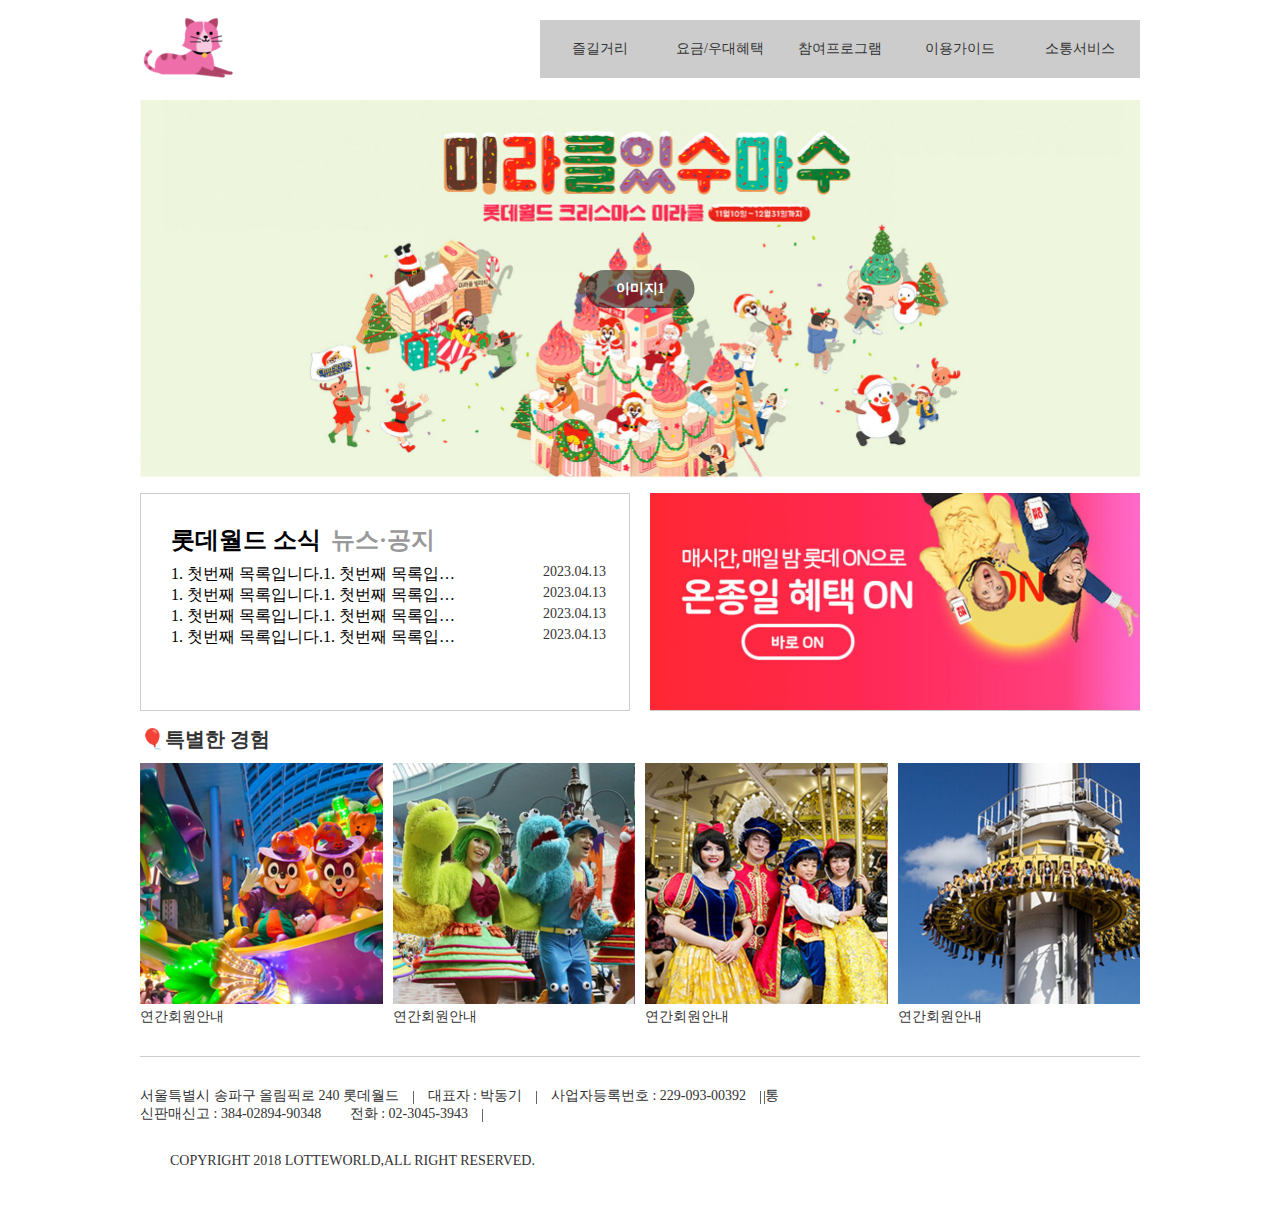
<file: web/111/index.html>
<!DOCTYPE html>
<html lang="ko">
<head>
    <meta charset="UTF-8">
    <meta http-equiv="X-UA-Compatible" content="IE=edge">
    <meta name="viewport" content="width=device-width, initial-scale=1.0">
    <title>🎈 Lotte World 🎠</title>
    <link rel="stylesheet" href="css/style.css">
        <!-- 🧡 favicon 사이트에서 태그 긁어옴 -->
        <link rel="icon" type="image/png" sizes="192x192"  href="images/favicon/android-icon-192x192.png">
        <link rel="icon" type="image/png" sizes="32x32" href="images/favicon/favicon-32x32.png">
        <link rel="icon" type="image/png" sizes="96x96" href="images/favicon/favicon-96x96.png">
        <link rel="icon" type="image/png" sizes="16x16" href="images/favicon/favicon-16x16.png">
        <link rel="manifest" href="images/favicon/manifest.json">
        <meta name="msapplication-TileColor" content="#ffffff">
        <meta name="msapplication-TileImage" content="images/favicon/ms-icon-144x144.png">
        <meta name="theme-color" content="#ffffff">
</head>

<body>
    <div id="wrap"> <!-- #wrap(샵 붙이면)은 유일한 이름 (id) -->
        <div id="header" class="clearfix">
            <h1>
                <a href="https://thebook.io/080313/" target="_blank"> <!-- blank는 새창열기 -->
                    <img src="images/favicon/favicon-96x96.png" alt="고양이파비콘">
                    <!-- alt역할 : src의 경로가 잘못된 경우 대체문자 역할
                                  ('웹접근성'을 위해 사용 - 누구든 웹을 사용할 수 있게 함) -->
                </a>
            </h1>
            <div class="nav">
                <ul class="clearfix">
                    <li>
                        <a href="#">즐길거리</a>
                        <ul class="submenu">
                            <li><a href="#">subMenu-1</a></li>
                            <li><a href="#">subMenu-2</a></li>
                            <li><a href="#">subMenu-3</a></li>
                            <li><a href="#">subMenu-4</a></li>
                        </ul>
                    </li>
                    <li>
                        <a href="#">요금/우대혜택</a>
                        <ul class="submenu">
                            <li><a href="#">subMenu-1</a></li>
                            <li><a href="#">subMenu-2</a></li>
                            <li><a href="#">subMenu-3</a></li>
                            <li><a href="#">subMenu-4</a></li>
                        </ul>
                    </li>
                    <li>
                        <a href="#">참여프로그램</a>
                        <ul class="submenu">
                            <li><a href="#">subMenu-1</a></li>
                            <li><a href="#">subMenu-2</a></li>
                            <li><a href="#">subMenu-3</a></li>
                            <li><a href="#">subMenu-4</a></li>
                        </ul>
                    
                    </li>
                        
                    <li>
                        <a href="#">이용가이드</a>
                        <ul class="submenu">
                            <li><a href="#">subMenu-1</a></li>
                            <li><a href="#">subMenu-2</a></li>
                            <li><a href="#">subMenu-3</a></li>
                            <li><a href="#">subMenu-4</a></li>
                        </ul>
                    </li>
                        
                    <li>
                        <a href="#">소통서비스</a>
                        <ul class="submenu">
                            <li><a href="#">subMenu-1</a></li>
                            <li><a href="#">subMenu-2</a></li>
                            <li><a href="#">subMenu-3</a></li>
                            <li><a href="#">subMenu-4</a></li>
                        </ul>
                    </li>
                </ul> <!-- .clearfix end -->
            </div> <!-- .nav end -->
        </div> <!-- .header .clearfix end -->

        <div id="banner">
            <div class="slideList">
                <div class="slideImg">
                    <h2>이미지1</h2>
                    <img src="images/banner01.jpg" alt="크리스마스 배너" >
                </div> <!-- .slideImg end -->
                <div class="slideImg">
                    <h2>이미지2</h2>
                    <img src="images/banner01.jpg" alt="크리스마스 배너" >
                </div> <!-- .slideImg end -->
                <div class="slideImg">
                    <h2>이미지3</h2>
                    <img src="images/banner01.jpg" alt="크리스마스 배너" >
                </div> <!-- .slideImg end -->
            </div> <!-- slideList end -->
        </div> <!-- .banner end -->

        <div id="content1" class="clearfix">  <!-- 단축키 #content1>.notice+.ad  / +는 형제 -->
            <div class="notice"> <!-- 블럭 -->
                <ul class="clearfix"> <!-- 블럭 -->
                    <li class="active">
                        <a href="#">롯데월드 소식</a> <!-- 인라인 (❗인라인 안에 블럭 못넣음)-->
                        <ul>
                            <li>
                                <a href="#">1. 첫번째 목록입니다.1. 첫번째 목록입니다.</a>
                                <span>2023.04.13</span> <!-- 인라인 -->
                            </li>
                            <li>
                                <a href="#">1. 첫번째 목록입니다.1. 첫번째 목록입니다.</a>
                                <span>2023.04.13</span>
                            </li>
                            <li>
                                <a href="#">1. 첫번째 목록입니다.1. 첫번째 목록입니다.</a>
                                <span>2023.04.13</span>
                            </li>
                            <li>
                                <a href="#">1. 첫번째 목록입니다.1. 첫번째 목록입니다.</a>
                                <span>2023.04.13</span>
                            </li>
                        </ul>
                    </li> <!-- .active end -->
                    <li>
                        <a href="#">뉴스&middot;공지</a>
                        <ul>
                            <li>
                                <a href="#">2.두번째 목록입니다.2.두번째 목록입니다.</a>
                                <span>2023.04.13</span>
                            </li>
                            <li>
                                <a href="#">2.두번째 목록입니다.2.두번째 목록입니다.</a>
                                <span>2023.04.13</span>
                            </li>
                            <li>
                                <a href="#">2.두번째 목록입니다.2.두번째 목록입니다.</a>
                                <span>2023.04.13</span>
                            </li>
                            <li>
                                <a href="#">2.두번째 목록입니다.2.두번째 목록입니다.</a>
                                <span>2023.04.13</span>
                            </li>
                        </ul>
                    </li>
                </ul>
            </div> <!-- .notice end -->
            <div class="ad">
                <a href="#">
                    <img src="images/ad.jpg" alt="온종일 혜택">
                </a>
            </div> <!-- .ad end -->
        </div> <!-- .content1 end -->

        <div id="content2">
            <h2>🎈특별한 경험</h2>
            <ul class="clearfix">
                <li>
                    <div><img src="images/s1.jpg" alt="연간회원안내"></div>
                    <span>연간회원안내</span>
                </li>
                <li>
                    <div><img src="images/s2.jpg" alt="연간회원안내"></div>
                    <span>연간회원안내</span>
                </li>
                <li>
                    <div><img src="images/s3.jpg" alt="연간회원안내"></div>
                    <span>연간회원안내</span>
                </li>
                <li>
                    <div><img src="images/s4.jpg" alt="연간회원안내"></div>
                    <span>연간회원안내</span>
                </li>
            </ul>
        </div> <!-- .content2 end -->

        <div id="footer">
            <address>
                <ul>
                    <li class="left">서울특별시 송파구 올림픽로 240 롯데월드</li>
                    <li>대표자 : 박동기</li>
                    <li>사업자등록번호 : 229-093-00392</li>
                    <li class="left">통신판매신고 : 384-02894-90348</li>
                    <li>전화 : 02-3045-3943</li>
                </ul>
                <p>copyright 2018 Lotteworld,All right RESERVED.</p>
            </address>
        </div> <!-- .footer end -->


    </div> <!-- .wrap end -->


    <!-- 팝업 -->
    <div class="layer-bg">
        <div class="layer">
            <h2>타이틀</h2>
            <a href="#" class="close">닫기</a>
        </div> <!-- .layer end -->
    </div> <!-- .layer-bg end -->




    <!-- 🧡 제이쿼리 (사이트에서 긁어옴) -->
    <script src="https://code.jquery.com/jquery-1.12.4.min.js"></script>
    <script>
        //🔸menu
        $('.nav>ul>li').mouseover(function(){
            $(this).find('.submenu').stop().slideDown();
        })
        $('.nav>ul>li').mouseout(function(){
            $(this).find('.submenu').stop().slideUp();
        })

        //🔸banner
        var currentIndex=0;
      /* var 변수이름 = 값; (변수는 변하는 값) */
        console.log(currentIndex)

        /* setInterval(할일,시간(1초)) -> 1초마다 할 일이 실행됨 */
        /* setInterval(function(){},3000) -> 3초마다 할 일이 실행됨 */
        
/*         if(조건문){
            조건이 만족하면 할일
        }else{
            조건이 만족하지않으면 할일
        } */
        
        setInterval(function(){
            if(currentIndex<2){
            //1씩 더해라
            currentIndex++;
        }else{
            //다시 0을 입력하라
            currentIndex=0;
        }
        var slidePosition=currentIndex * (-378) + "px";
        console.log(slidePosition)

        // $('.slideList').animate({실행문},시간)
        $('.slideList').animate({top:slidePosition},400)

        },3000)


        // 🔸탭메뉴
        // .find()  --> css에서 띄워쓰기(하위요소)와 동일, 자손을 찾는다
        // .hide()  --> diplay:none;
        // .show()  --> display:block;
        // .next()  --> 형제 중 바로 밑 동생호출
        // .parent()  --> 부모요소를 호출
        // .siblings()  --> 나를 제외한 형제들 호출

        var tabMenu = $('.notice');
        console.log(tabMenu)

        tabMenu.find('ul>li>ul').hide();
        tabMenu.find('ul>li.active>ul').show();

        tabMenu.find('ul>li>a').click(function(){
            $(this).parent('li').addClass('active').siblings('li').removeClass('active').find('ul').hide();

            $(this).next().show();
        })


        //🔸팝업
        // $('.클래스명').click(어떤일(){})
        $('.ad').click(function(){
          //$('.layer-bg').slideDown();
          //$('.layer-bg').show();
            $('.layer-bg').fadeIn();
        })

        $('.layer .close').click(function(){
          //$('.layer-bg').slideUp();
            $('.layer-bg').hide();
          //$('.layer-bg').fadeOut();
        });


    </script>

</body>
</html>
</file>
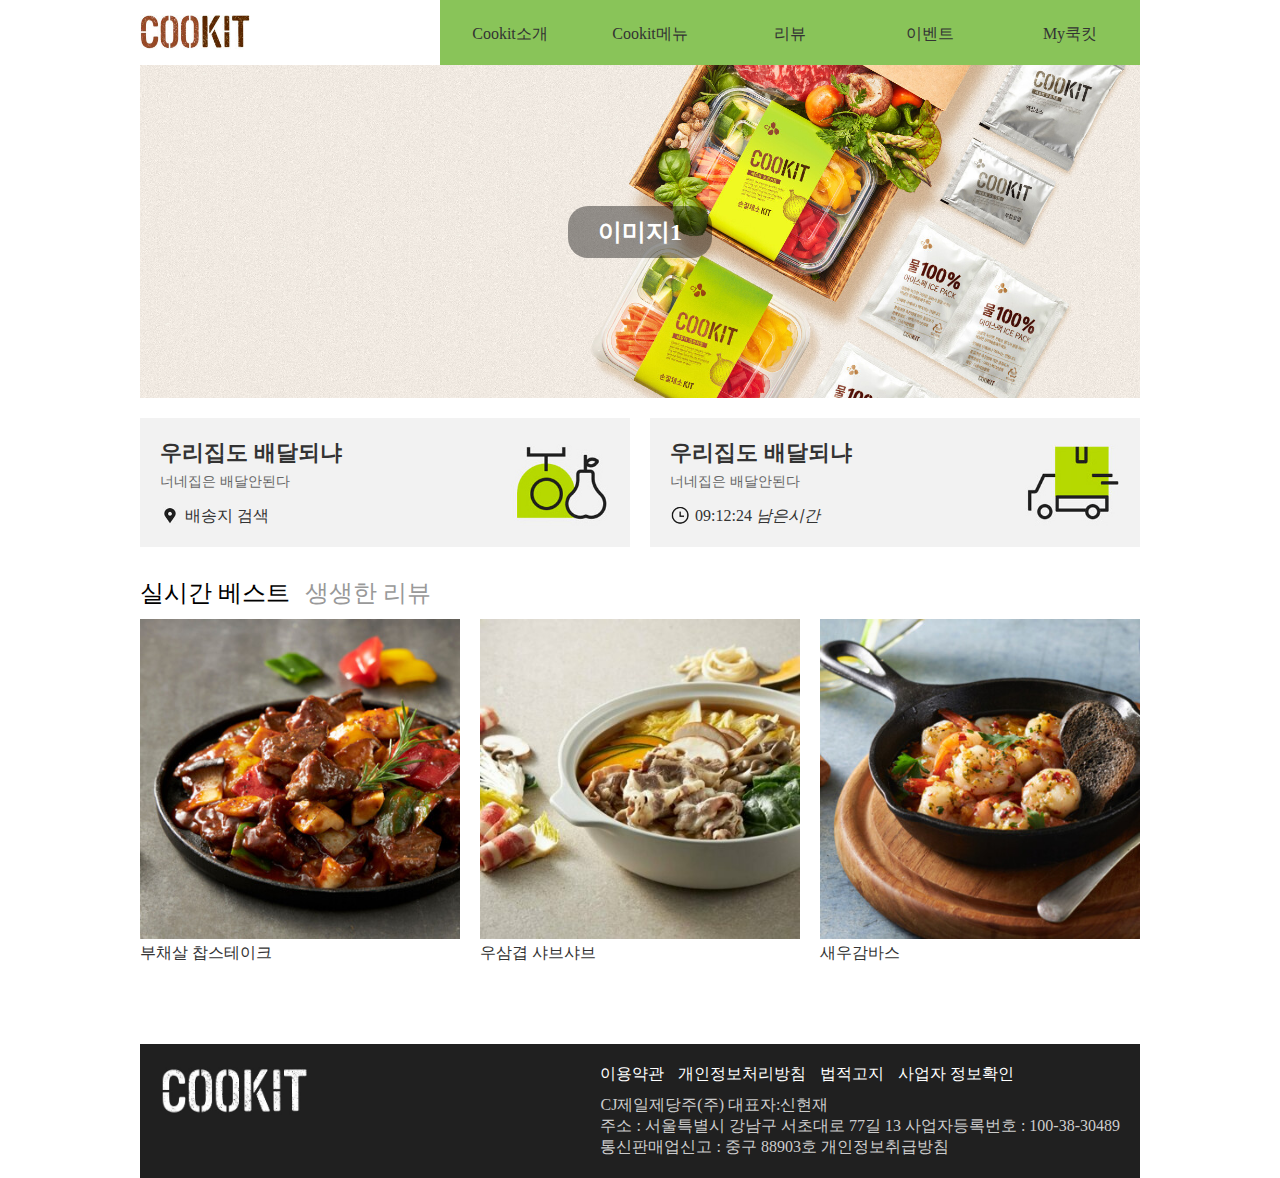
<file: web/222/index.html>
<!DOCTYPE html>
<html lang="ko">
<head>
    <meta charset="UTF-8">
    <meta http-equiv="X-UA-Compatible" content="IE=edge">
    <meta name="viewport" content="width=device-width, initial-scale=1.0">
    <title>Kookit</title>
    <link rel="stylesheet" href="css/style.css">
</head>
<body>
    <div id="wrap">
        <header id="header" class="clearfix">
            <h1>
                <a href="#">
                    <img src="img/logo.jpg" alt="cookit">
                </a>
            </h1>
            <nav class="nav">
                <ul class="clearfix">
                    <li>
                        <a href="#">Cookit소개</a>
                        <ul class="submenu">
                            <li><a href="#">sub-menu1</a></li>
                            <li><a href="#">sub-menu2</a></li>
                            <li><a href="#">sub-menu3</a></li>
                            <li><a href="#">sub-menu4</a></li>
                        </ul> <!-- .submenu end -->
                    </li>
                    <li>
                        <a href="#">Cookit메뉴</a>
                        <ul class="submenu">
                            <li><a href="#">sub-menu1</a></li>
                            <li><a href="#">sub-menu2</a></li>
                            <li><a href="#">sub-menu3</a></li>
                            <li><a href="#">sub-menu4</a></li>
                        </ul> <!-- .submenu end -->
                    </li>
                    <li>
                        <a href="#">리뷰</a>
                        <ul class="submenu">
                            <li><a href="#">sub-menu1</a></li>
                            <li><a href="#">sub-menu2</a></li>
                            <li><a href="#">sub-menu3</a></li>
                            <li><a href="#">sub-menu4</a></li>
                        </ul> <!-- .submenu end -->
                    </li>
                    <li>
                        <a href="#">이벤트</a>
                        <ul class="submenu">
                            <li><a href="#">sub-menu1</a></li>
                            <li><a href="#">sub-menu2</a></li>
                            <li><a href="#">sub-menu3</a></li>
                            <li><a href="#">sub-menu4</a></li>
                        </ul> <!-- .submenu end -->
                    </li>
                    <li>
                        <a href="#">My쿡킷</a>
                        <ul class="submenu">
                            <li><a href="#">sub-menu1</a></li>
                            <li><a href="#">sub-menu2</a></li>
                            <li><a href="#">sub-menu3</a></li>
                            <li class="contact"><a href="#">sub-menu4</a></li>
                        </ul> <!-- .submenu end -->
                    </li>
                </ul>
            </nav> <!-- .nav end -->
        </header> <!-- #header end -->

        <section id="banner">
            <div class="slidelist clearfix">
                <div class="slideImg">
                    <h2>이미지1</h2>
                    <img src="img/main1.jpg" alt="cookit앱 런칭이벤트">
                </div> <!-- .slideImg end -->
                <div class="slideImg">
                    <h2>이미지2</h2>
                    <img src="img/main2.jpg" alt="cookit앱 런칭이벤트">
                </div> <!-- .slideImg end -->
                <div class="slideImg">
                    <h2>이미지3</h2>
                    <img src="img/main3.jpg" alt="cookit앱 런칭이벤트">
                </div> <!-- .slideImg end -->
            </div> <!-- .slidelist end -->
        </section> <!-- #banner end -->

        <section id="content1" class="clearfix">
            <article class="left">
                <h2 class="title">우리집도 배달되냐</h2>
                <p class="desc">너네집은 배달안된다</p>
                <a href="#" class="btn">배송지 검색</a>
            </article> <!-- .left end -->
            <article class="right">
                <h2 class="title">우리집도 배달되냐</h2>
                <p class="desc">너네집은 배달안된다</p>
                <a href="#" class="btn">09:12:24 <em>남은시간</em> </a>
                                            <!-- em(강조)이탤릭체 -->
            </article> <!-- .right end -->
        </section> <!-- #content1 end -->

        <div id="content2">
            <div class="tab_menu">
                <div class="tab_btn">
                    <ul class="clearfix">
                        <li class="active">
                            <a href="#">실시간 베스트</a>
                        </li> <!-- .active end -->
                        <li>
                            <a href="#">생생한 리뷰</a>
                        </li>
                    </ul>
                </div> <!-- .tab_btn end -->
                <div class="tab_cont">
                    <div class="best">
                        <figure>
                            <img src="img/banner1.jpeg" alt="찹스테이크">
                            <figcaption>부채살 찹스테이크</figcaption>
                        </figure>
                        <figure>
                            <img src="img/banner2.jpg" alt="샤브샤브">
                            <figcaption>우삼겹 샤브샤브</figcaption>
                        </figure>
                        <figure>
                            <img src="img/banner3.jpg" alt="감바스">
                            <figcaption>새우감바스</figcaption>
                        </figure>
                    </div> <!-- .best end -->
                    <div class="view">
                        <figure>
                            <img src="img/banner4.jpg" alt="쭈꾸미볶음">
                            <figcaption>불쭈꾸미볶음</figcaption>
                        </figure>
                        <figure>
                            <img src="img/banner5.jpg" alt="어복쟁반">
                            <figcaption>평양식 어복쟁반</figcaption>
                        </figure>
                        <figure>
                            <img src="img/banner6.jpeg" alt="토마토스튜">
                            <figcaption>토마토비프스튜</figcaption>
                        </figure>
                    </div> <!-- .view end -->
                </div> <!-- .tab_cont end -->
            </div> <!-- .tab_menu end -->
        </div> <!-- #content2 end -->

        <footer>
            <div id="footer">
                <h2><img src="img/flogo.jpg" alt="cookit"></h2>
                <div class="foot">
                    <ul>
                        <li><a href="#">이용약관</a></li>
                        <li><a href="#">개인정보처리방침</a></li>
                        <li><a href="#">법적고지</a></li>
                        <li><a href="#">사업자 정보확인</a></li>
                    </ul>
                    <address>
                        CJ제일제당주(주) 대표자:신현재<br>
                        주소 : 서울특별시 강남구 서초대로 77길 13
                        사업자등록번호 : 100-38-30489<br>
                        통신판매업신고 : 중구 88903호 개인정보취급방침
                    </address>
                </div> <!-- .foot end -->
            </div> <!-- #footer end -->
        </footer>

    </div> <!-- #wrap end -->

    <!-- layer 팝업 -->
    <div class="layer-bg">
        <div class="layer">
            <h2>제목</h2>
            <a href="#" class="close">닫기</a>
        </div> <!-- .layer end -->
    </div> <!-- .layer-bg end -->




    <!-- 💛제이쿼리 -->
    <script src="https://code.jquery.com/jquery-1.12.4.min.js" ></script>

    <script>
        //🔸nav메뉴

        $('.nav ul li').mouseover(function(){
            $(this).find('.submenu').stop().slideDown()
        })
        $('.nav ul li').mouseout(function(){
            $(this).find('.submenu').stop().slideUp()
        })

        //🔸slide

        var currentIndex=0;
        //console.log(currentIndex) //consol에 var로 명칭한 currentIndex=0;을 찍어라

        //setInterval(어떤일, 시간) -> 시간마다 어떤일이 일어난다
        //setInterval(function(){}, 1000) -> 1초(1000)마다 함수가 실행됨

        /* if(조건문){
            조건문이 참일 때 실행문
        } else {
            조건문이 거짓일 때 실행문
        } */

        setInterval(function(){
            if (currentIndex<2){
                currentIndex++; //++은 1씩 더해진다
            } else {
                currentIndex=0;
            }

            var slidePosition=currentIndex * (-1000)+"px" ;
            console.log(slidePosition)

            // $('.slidelist').animate({실행문},시간)
            $('.slidelist').animate({
                left:slidePosition
            },1000)
        }, 3000)

        //🔸tab메뉴
        var tabBtn=$('.tab_btn ul li');
        var tabCont=$('.tab_cont>div');

        tabCont.hide().eq(0).show();

        // .hide() --> display:none;
        // .show() --> display:block;
        // .eq() --> equivalent(동등) 같다라는 의미
        // .index() --> 부모로부터 몇번째 자식인지 찾을 때 사용
        // 태그들이 태생적으로 가지고 태어나는 번호
        // 같은부모 밑에 자식은 0번부터 번호를 가진다
     
        //tabBtn.click(할일); 클릭하면 할일
        tabBtn.click(function(){
            var index=$(this).index();
            console.log(index)
            tabCont.hide();
            tabCont.eq(index).show();
            tabBtn.removeClass('active')
            $(this).addClass('active');

        })


        //🔸윈도우 창 연결하기
        //$(.contact).click(어떤일)
        //$(.contact).click(function(){})
        $('.contact').click(function(){
            window.open("contact.html", "cookit-child", "width=400,height=300,left=100,top=200");
           //window.open("연결할 페이지", "이름", "width=200,height=100");
        })


        //🔸팝업창
        $('#content1 .right').click(function(){
            $('.layer-bg').show();
            $('.layer-bg').fadeIn();
        })
        $('.layer .close').click(function(){
            $('.layer-bg').hide();
            $('.layer-bg').fadeOut();
        })

    </script>

</body>
</html>
</file>
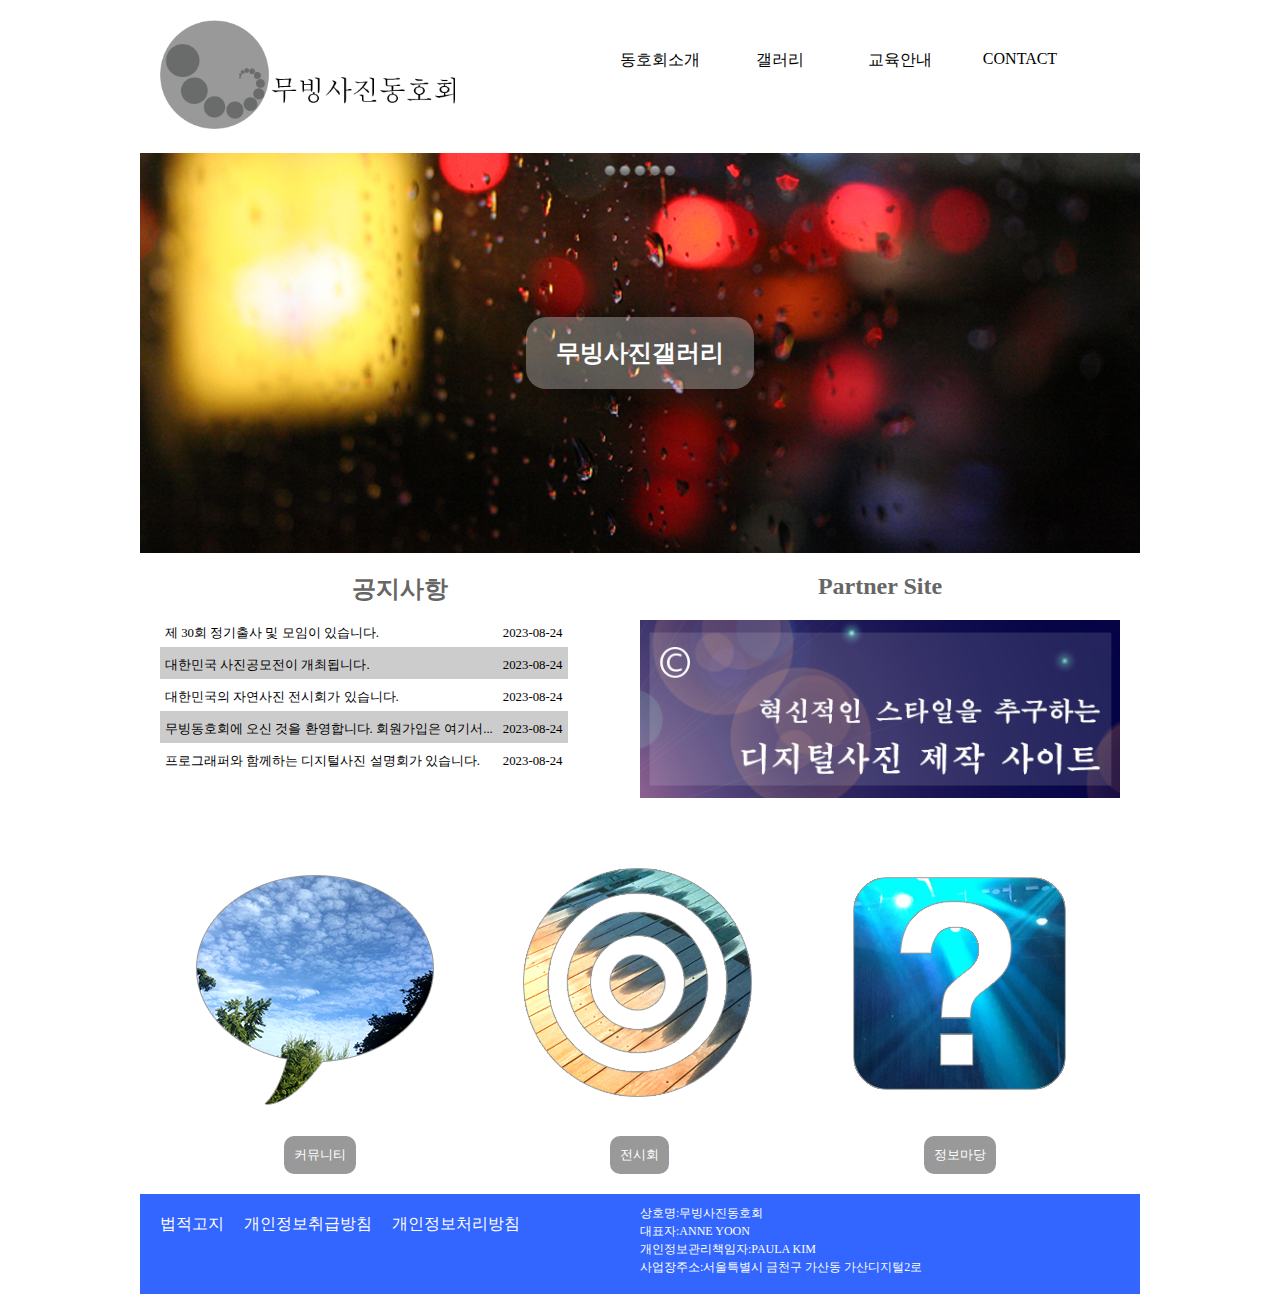
<file: web/333/index.html>
<!DOCTYPE html> <!-- 지금부터 html 5버전의 문서가 만들어진다 -->
<html lang="ko">
<!-- 이 문서의 언어설정 -->

<head>
    <meta charset="UTF-8"> <!-- 언어조합방법 -->
    <meta http-equiv="X-UA-Compatible" content="IE=edge">
    <!-- 호환을 어떻게 할 것인가의 내용 / ie의 가장 최신버전으로 보게 한다.
         만약 chrome이 깔려있다면 chrome 브라우저가 웹페이지를 해석해서 보여주라는 의미
        -chrome의 엔진을 사용하라
        -ie로 열었다 하더라도 껍데기는 ie인데, 알맹이는 chrome이라는 의미 -->
    <meta name="viewport" content="width=device-width, initial-scale=1.0">
    <!-- ★중요) 이 사이트의 넓이를 다양한 디바이스(사용자 기기)의 크기에 맞추되 초기비율을 1,
                 100%로 하겠다 -->
    <title>Document</title>
    <link href="css/sytle.css" rel="stylesheet">
</head>

<body>
    <div id="wrap">
        <header>
            <div id="header_logo" class="clearfix">
                <div class="logo">
                    <a href="#">
                        <img src="img/LOGO.png" alt="로고">
                    </a>
                </div> <!-- .logo end -->
                <div class="nav">
                    <ul class="clearfix">
                        <li>
                            <a href="#">동호회소개</a>
                            <ul class="submenu">
                                <li><a href="#">연혁</a></li>
                                <li><a href="#">회칙</a></li>
                                <li><a href="#">이용안내</a></li>
                            </ul> <!-- .submenu end -->
                        </li>
                        <li>
                            <a href="#">갤러리</a>
                            <ul class="submenu">
                                <li><a href="#">풍경자연</a></li>
                                <li><a href="#">인물</a></li>
                                <li><a href="#">사물</a></li>
                            </ul> <!-- .submenu end -->
                        </li>
                        <li>
                            <a href="#">교육안내</a>
                            <ul class="submenu">
                                <li><a href="#">기초사진</a></li>
                                <li><a href="#">디지털사진</a></li>
                                <li><a href="#">전물사진</a></li>
                            </ul> <!-- .submenu end -->
                        </li>
                        <li class="contact"><a href="#">CONTACT</a></li>
                    </ul>
                </div> <!-- .nav end -->
            </div> <!-- #header_logo end -->
        </header>

        <div id="imgslide">
            <div class="imgs">
                <img src="img/images(1).jpg" alt="이미지1">
                <img src="img/images(2).jpg" alt="이미지2">
                <img src="img/images(3).jpg" alt="이미지3">
                <img src="img/images(4).jpg" alt="이미지4">
                <img src="img/images(5).jpg" alt="이미지5">
            </div> <!-- #imgs end -->
            <ul id="imgsbar">
                <li>
                    <a href="#" img-left="0">
                        <!-- 1)🔸점 누르면 이미지 넘어가는 슬라이드 속성태그 만들 수 있다    
                        (img-left값으로 작성 후 main.js 제이쿼리 및 자바스크립트로 작성) -->
                        <img src="img/dot.png" alt="dot">
                    </a>
                </li>
                <li>
                    <a href="#" img-left="-1000px">
                        <img src="img/dot.png" alt="dot">
                    </a>
                </li>
                <li>
                    <a href="#" img-left="-2000px">
                        <img src="img/dot.png" alt="dot">
                    </a>
                </li>
                <li>
                    <a href="#" img-left="-3000px">
                        <img src="img/dot.png" alt="dot">
                    </a>
                </li>
                <li>
                    <a href="#" img-left="-4000px">
                        <img src="img/dot.png" alt="dot">
                    </a>
                </li>
            </ul>
            <div class="welcome">
                <h2>무빙사진갤러리</h2>
            </div> <!-- .welcome end -->
        </div><!-- .imgslide end -->

        <div id="content">
            <div class="notice">
                <h2>공지사항</h2>
                <table>
                    <tr>
                        <td><a href="#">
                                제 30회 정기출사 및 모임이 있습니다.
                            </a></td>
                        <td>2023-08-24</td>
                    </tr>
                    <tr>
                        <td><a href="#">
                                대한민국 사진공모전이 개최됩니다.
                            </a></td>
                        <td>2023-08-24</td>
                    </tr>
                    <tr>
                        <td><a href="#">
                                대한민국의 자연사진 전시회가 있습니다.
                            </a></td>
                        <td>2023-08-24</td>
                    </tr>
                    <tr>
                        <td><a href="#">
                                무빙동호회에 오신 것을 환영합니다. 회원가입은 여기서...
                            </a></td>
                        <td>2023-08-24</td>
                    </tr>
                    <tr>
                        <td><a href="#">
                                프로그래퍼와 함께하는 디지털사진 설명회가 있습니다.
                            </a></td>
                        <td>2023-08-24</td>
                    </tr>
                </table>
            </div><!-- .notice end -->
            <div class="partner">
                <h2>Partner Site</h2>
                <div class="partner_info">
                    <img src="img/PARTNER_UP.png" alt="partner">
                </div> <!-- .partner_info end -->
            </div><!-- .partner end -->

            <div class="modal">
                <div class="content">
                    <img src="img/PARTNER.png" alt="partner">
                    <a href="#" class="close">닫기</a>
                </div> <!-- .content end -->
            </div> <!-- .modal end -->

            <div class="icon">
                <div class="icons clearfix">
                    <div class="btn">
                        <img src="img/icon1.png" alt="icon1">
                        <button>커뮤니티</button>
                    </div> <!-- .btn end -->
                    <div class="btn">
                        <img src="img/icon2.png" alt="icon2">
                        <button>전시회</button>
                    </div> <!-- .btn end -->
                    <div class="btn">
                        <img src="img/icon3.png" alt="icon3">
                        <button>정보마당</button>
                    </div> <!-- .btn end -->
                </div> <!-- .icons end -->
            </div> <!-- .icon end -->
        </div> <!-- #content end -->

        <footer>
            <div>
                <ul>
                    <li><a href="#">법적고지</a></li>
                    <li><a href="#">개인정보취급방침</a></li>
                    <li><a href="#">개인정보처리방침</a></li>
                </ul>
                <address>
                    상호명:무빙사진동호회<br>
                    대표자:ANNE YOON<br>
                    개인정보관리책임자:PAULA KIM<br>
                    사업장주소:서울특별시 금천구 가산동 가산디지털2로
                </address>
            </div>
        </footer>
    </div> <!-- #wrap end -->


    <!-- 💛제이쿼리 -->
    <script src="https://code.jquery.com/jquery-1.12.4.min.js"></script>
    <script src="js/main.js"></script>

</body>

</html>
</file>
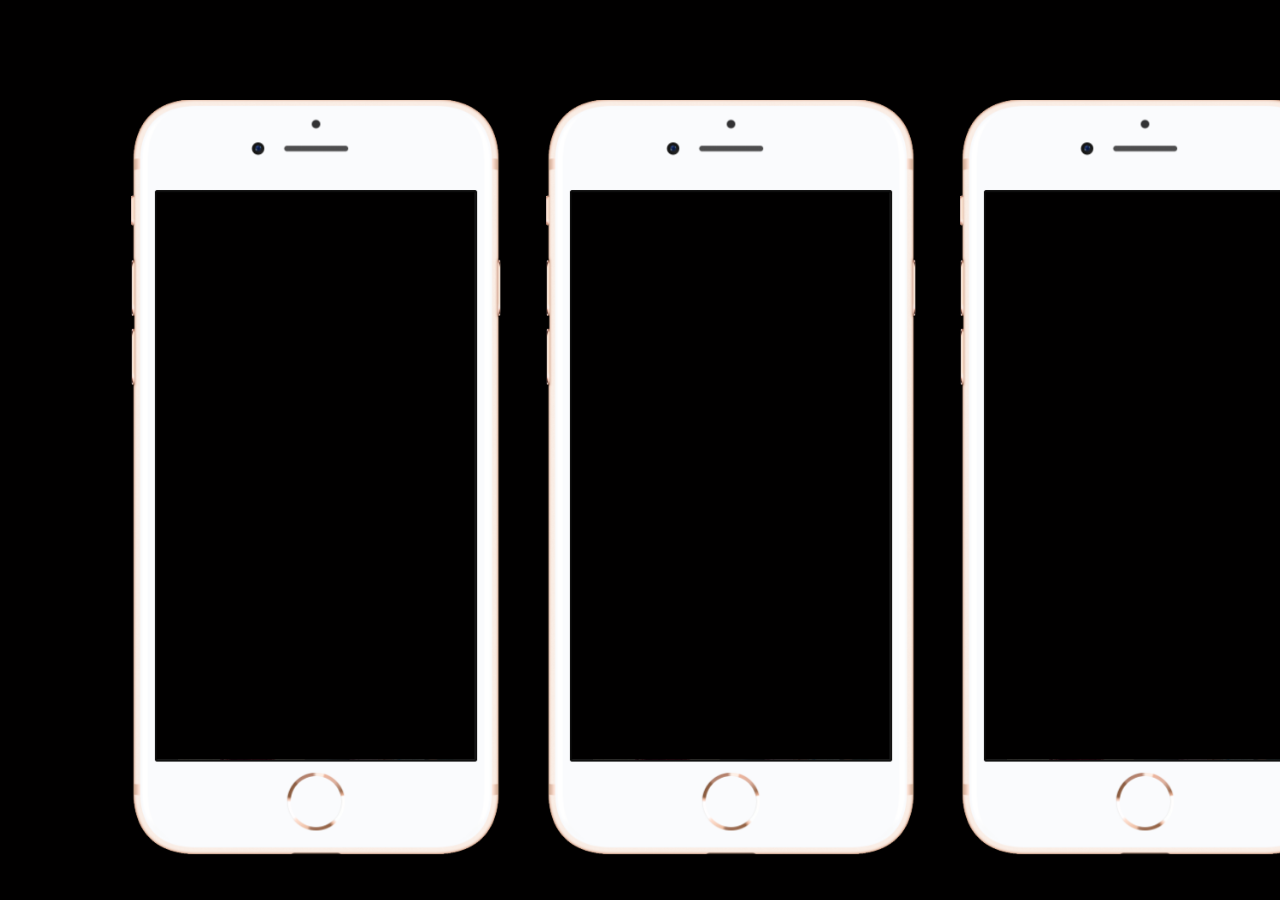
<file: web/phone/index.html>
<!DOCTYPE html>
<html lang="ko">

<head>
    <meta charset="UTF-8">
    <meta http-equiv="X-UA-Compatible" content="IE=edge">
    <meta name="viewport" content="width=device-width, initial-scale=1.0">
    <title>Document</title>
    <link rel="stylesheet" href="sytle.css">
</head>

<body>
    <div class="wrap clearfix">

        <div class="index">
            <img src="phone.png" alt="">
            <div class="site">
                <object data="https://fashionapp123.netlify.app/" type=""></object>
            </div> <!-- .site end -->
        </div> <!-- .index end -->

        <div class="category">
            <img src="phone.png" alt="">
            <div class="site2">
                <object data="https://fashionapp123.netlify.app/category" type=""></object>
            </div> <!-- .site end -->
        </div> <!-- .index end -->

        <div class="shop">
            <img src="phone.png" alt="">
            <div class="site3">
                <object data="https://fashionapp123.netlify.app/shop" type=""></object>
            </div> <!-- .site end -->
        </div> <!-- .index end -->

    </div> <!-- .wrap end -->

</body>

</html>
</file>
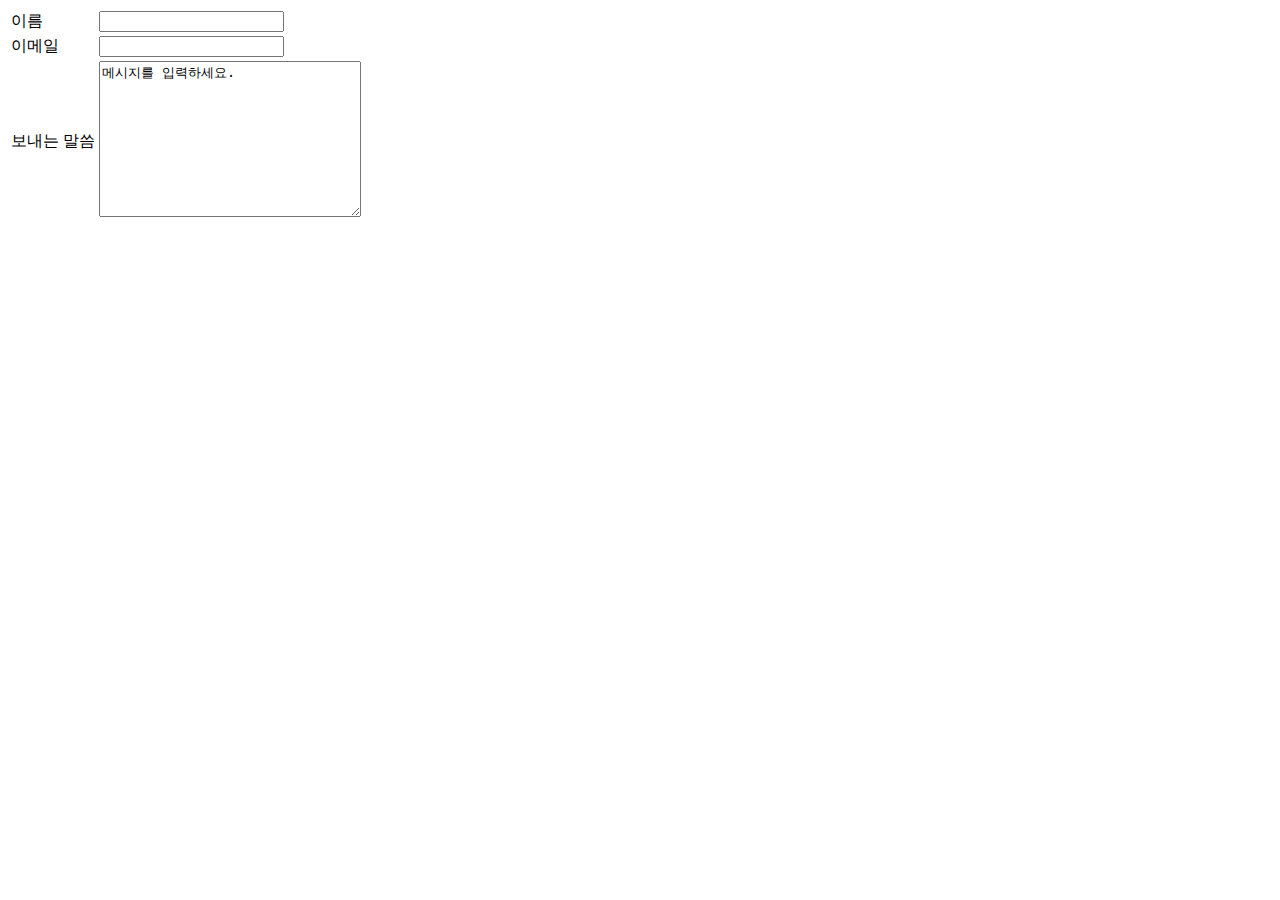
<file: web/222/contact.html>
<!DOCTYPE html>
<html lang="ko">
<head>
    <meta charset="UTF-8">
    <meta http-equiv="X-UA-Compatible" content="IE=edge">
    <meta name="viewport" content="width=device-width, initial-scale=1.0">
    <title>메모장</title>
</head>
<body>
    <form action="#">
        <table>
            <tr>
                <td>이름</td>
                <td>
                    <input type="text" name="text">
                </td>
            </tr>
            <tr>
                <td>이메일</td>
                <td>
                    <input type="email" name="email">
                </td>
            </tr>
            <tr>
                <td>보내는 말씀</td>
                <td>
                    <textarea cols="30" rows="10">메시지를 입력하세요.</textarea>
                </td>
            </tr>
        </table>
    </form>
</body>
</html>
</file>
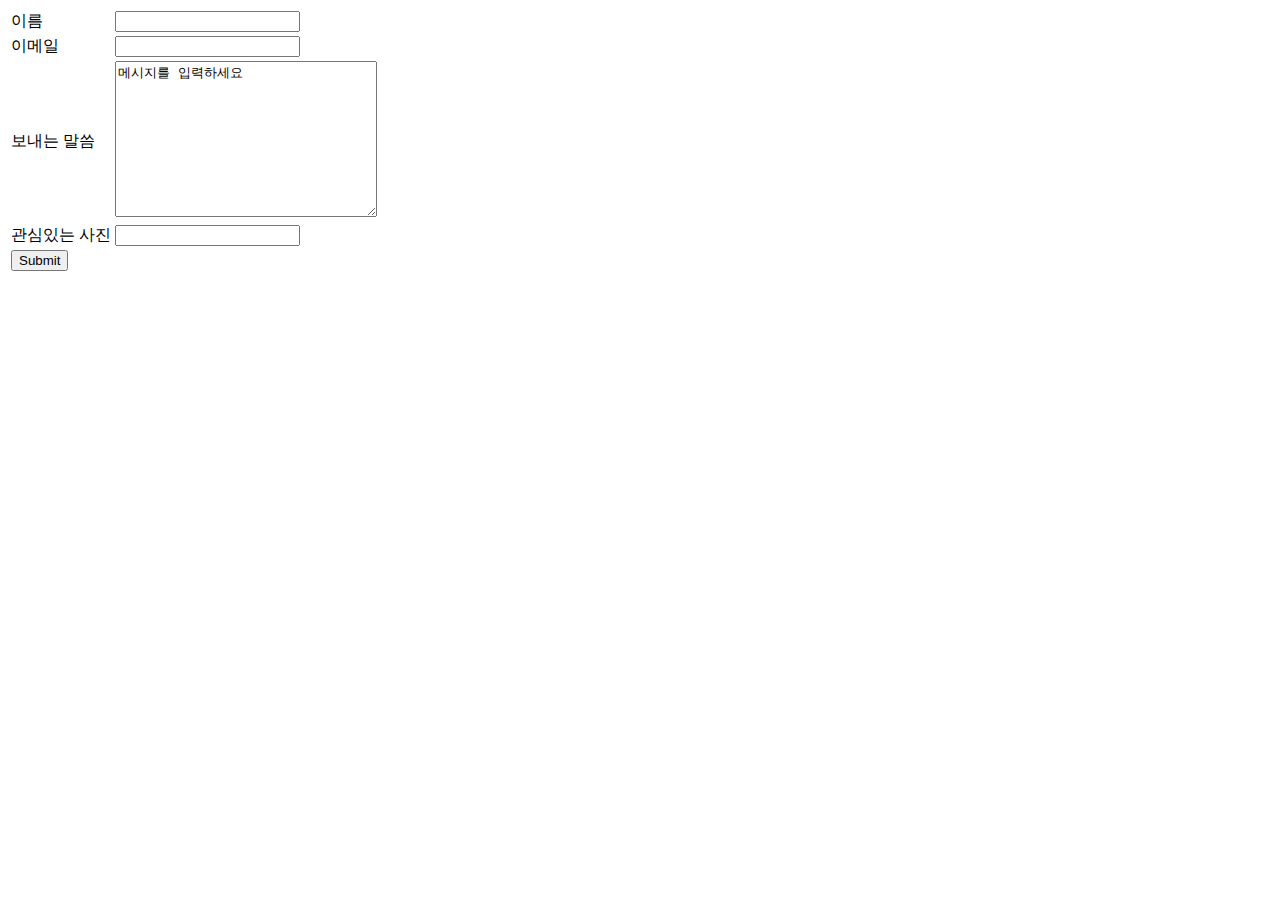
<file: web/333/contact.html>
<!DOCTYPE html>
<html lang="ko">
<head>
    <meta charset="UTF-8">
    <meta http-equiv="X-UA-Compatible" content="IE=edge">
    <meta name="viewport" content="width=device-width, initial-scale=1.0">
    <title>contact</title>
</head>
<body>
    <form action="#">
        <table>
            <tr>
                <td>
                    <label for="name">이름</label>
                    <!-- ✔ label의 이름을 누르면 input입력창에 커서 들어가도록 설정
                         ❗ td안에 라벨로 이름을 감싸면 됨 -->
                </td>
                <td>
                    <input type="text" id="name" name="text">
                </td>
            </tr>
            <tr>
                <td>
                    <label for="em">이메일</label>
                </td>
                <td>
                    <input type="email" id="em" name="email">
                </td>
            </tr>
            <tr>
                <td>보내는 말씀</td>
                <td>
                    <textarea name="message" cols="30" rows="10">메시지를 입력하세요</textarea> <!-- 메시지를 입력하세요 엔터치지말고! -->
                </td>
            </tr>
            <tr>
                <td>관심있는 사진</td>
                <td>
                    <input type="text" name="photo" list="photo"> <!-- 말풍선 -->
                    <datalist id="photo">
                        <option value="풍경"></option>
                        <option value="인물"></option>
                        <option value="사물"></option>
                    </datalist>
                </td>
            </tr>
            <tr>
                <td>
                    <input type="submit">
                </td>
            </tr>
        </table>
    </form>
</body>
</html>
</file>
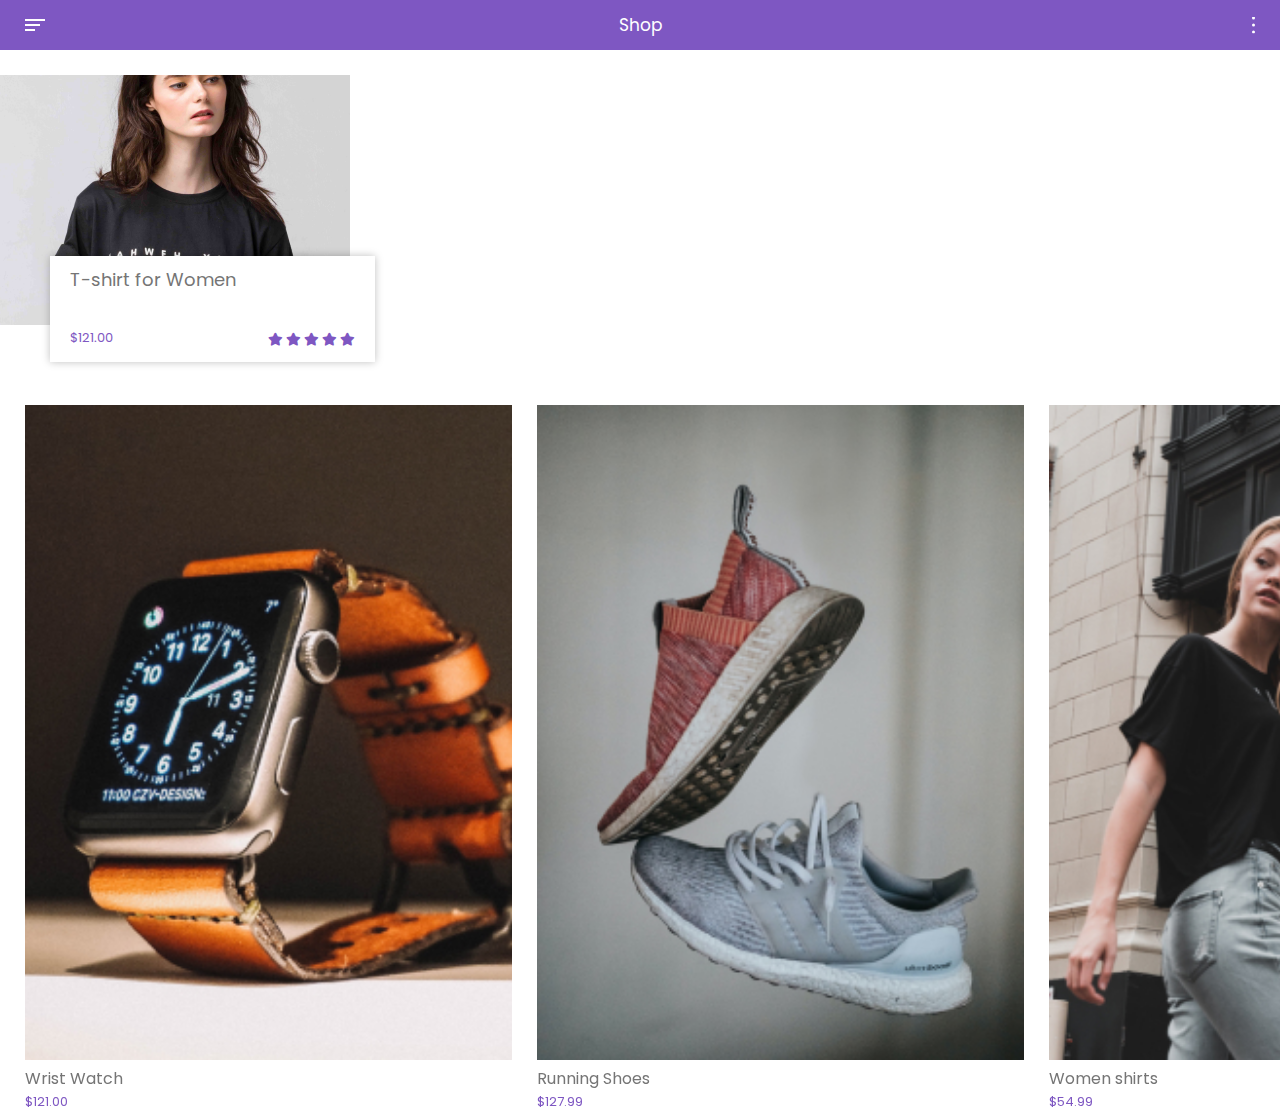
<file: web/FashionApp/shop.html>
<!DOCTYPE html>
<html lang="ko">

<head>
    <meta charset="UTF-8">
    <meta http-equiv="X-UA-Compatible" content="IE=edge">
    <meta name="viewport" content="width=device-width, initial-scale=1.0">
    <title>Shop</title>

    <link rel="stylesheet" href="https://cdn.jsdelivr.net/npm/swiper@9/swiper-bundle.min.css" />
    <!-- ↑ 1) Use Swiper from CDN (swiper cdn) js 빼고 복붙-->
    <link rel="stylesheet" href="https://cdnjs.cloudflare.com/ajax/libs/font-awesome/5.9.0/css/all.min.css" />
    <!-- ↑ 폰트어썸 cdn -->
    <link rel="stylesheet" href="CSS/style.css">

</head>

<body>
    <header>
        <img src="images/menu_Icon_left.svg" alt="menu_icon" class="menu_icon_left">
        <h2>Shop</h2>
        <img src="images/menu_Icon_right.svg" alt="menu_icon" class="menu_icon_right">
    </header>
    <div class="top-product">
        <img src="images/top_product_img.jpg" alt="top_product" class="top_product_img">

        <div class="info">
            <h2>T-shirt for Women</h2>
            <div class="desc">
                <span class="price">$121.00</span>
                <div class="rate">
                    <i class="fas fa-star"></i>
                    <i class="fas fa-star"></i>
                    <i class="fas fa-star"></i>
                    <i class="fas fa-star"></i>
                    <i class="fas fa-star"></i>
                </div> <!-- .rate end -->
            </div> <!-- .desc end -->
        </div> <!-- .info end -->

    </div> <!-- .top-product end -->

    <!-- * 3) ↓ Add Swiper HTML Layout 복붙 -->
    <div class="shop_product">
        <div class="swiper-wrapper product_list">
            <div class="swiper-slide">
                <img src="images/shop_list_01_watch.jpg" alt="Wrist Watch">
                <h3>Wrist Watch</h3>
                <h4>$121.00</h4>
            </div>
            <div class="swiper-slide">
                <img src="images/shop_list_02_shoes.jpg" alt="Running Shoes">
                <h3>Running Shoes</h3>
                <h4>$127.99</h4>
            </div>
            <div class="swiper-slide">
                <img src="images/shop_list_03_shirts.jpg" alt="Women shirts">
                <h3>Women shirts</h3>
                <h4>$54.99</h4>
            </div>
            <div class="swiper-slide">
                <img src="images/shop_list_01_watch.jpg" alt="Wrist Watch">
                <h3>Wrist Watch</h3>
                <h4>$121.00</h4>
            </div>
            <div class="swiper-slide">
                <img src="images/shop_list_02_shoes.jpg" alt="Running Shoes">
                <h3>Running Shoes</h3>
                <h4>$127.99</h4>
            </div>
            <div class="swiper-slide">
                <img src="images/shop_list_03_shirts.jpg" alt="Women shirts">
                <h3>Women shirts</h3>
                <h4>$54.99</h4>
            </div>
        </div>

    </div>


    <!-- 라이브러리 -->
    <script src="https://cdn.jsdelivr.net/npm/swiper@9/swiper-bundle.min.js"></script>
    <!-- ↑ 2) Use Swiper from CDN 밑에 js (swiper cdn) 복붙-->

    <script>
        /* ↓ 4) Initialize Swiper qhrqnx 복붙 후 (필요없는 것 삭제) */
        const swiper = new Swiper('.shop_product', {
            // Optional parameters
            loop: true,
            /* ↓API에서 복붙 */
            slidesPerView: 2.5, // 화면에 몇 개가 나오게 할 것인가
            spaceBetween: 25 // 사이 간격

        });
    </script>

</body>

</html>
</file>
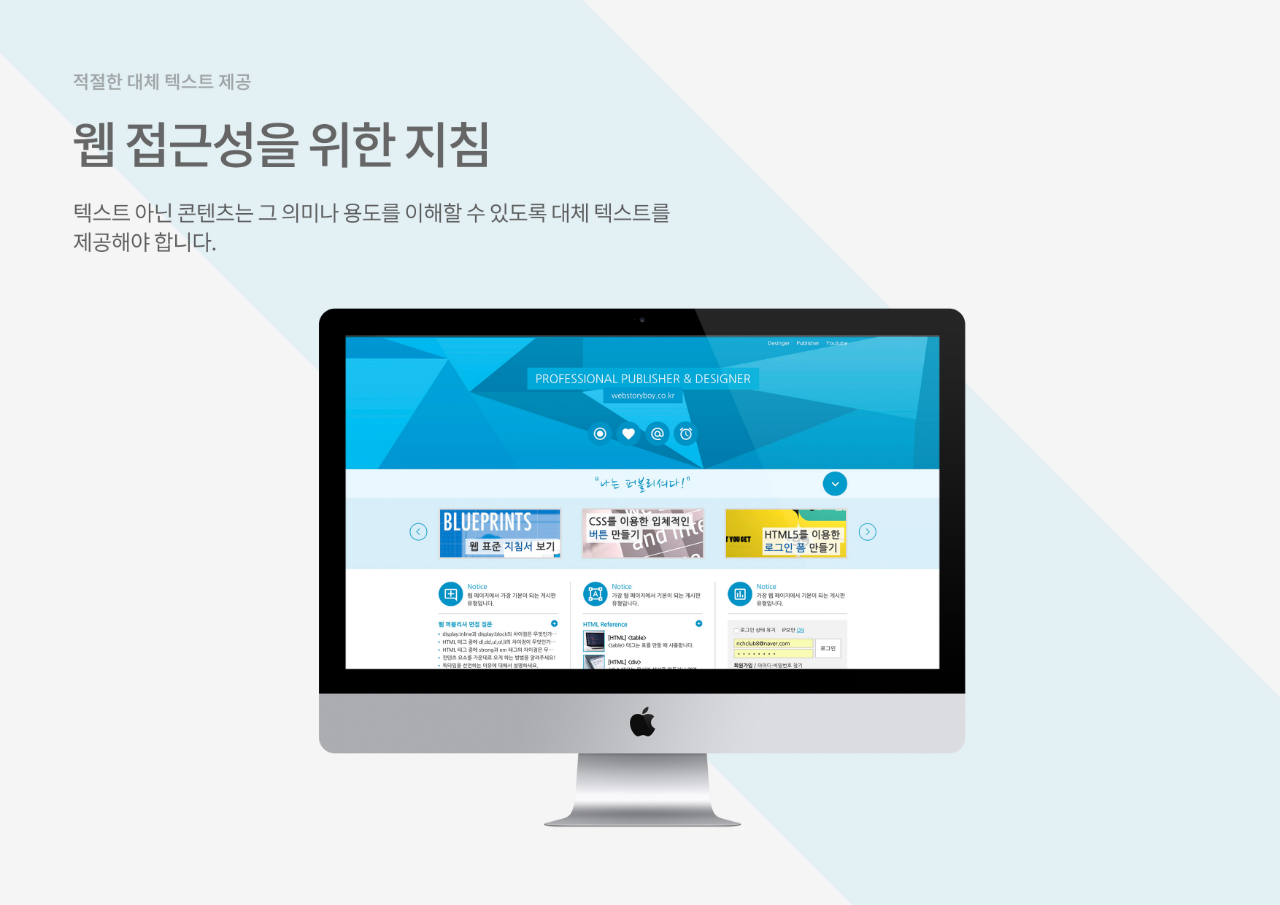
<file: web/web standard/popup.html>
<!DOCTYPE html>
<html lang="ko">
<head>
    <meta charset="UTF-8">
    <meta http-equiv="X-UA-Compatible" content="IE=edge">
    <meta name="viewport" content="width=device-width, initial-scale=1.0">
    <title>POP-UP</title>

    <style>
        *{margin: 0; padding: 0;}
        img {
            width: 100%;
            display: block; /* 이미지 빈틈 없애기 */
        }
    </style>
</head>
<body>
    <div>
        <img src="img/webstandard2.jpg" alt="웹표준2">
    </div>
</body>
</html>
</file>
<file: web/222/css/style.css>
@charset "UTF-8";

*{margin: 0; padding: 0;}
li {list-style: none;}
a {text-decoration: none; color: inherit;}
body {color: #333;}


.clearfix::after {
    content: '';
    clear: both;
    display: block;
}


/* 💛#wrap */
#wrap {
    width: 1000px;
    margin: 0 auto; /* 블럭요소 중앙정렬 */
}

#header h1 {
    float: left; /* 부모인 header의 왼쪽에 붙겠다 */
    width: 110px;
    padding: 15px 0 0;
} 
#header h1 a img {
 /* 인라인요소는 공간을 인식하지 못함
    But, ✔ 인라인요소이면서 공간을 인식하는 요소가 있음 -> "img, button" */

    width: 100%; /* 할아버지인 h1의 공간기준 (부모인 a태그도 인라인 요소이므로) */
}

#header .nav {
    float: right; /* 부모인 header의 오른쪽에 붙겠다 */
    background-color: #89c459;
} 
#header .nav ul li {
    float: left; /* 부모인 ul의 왼쪽에 붙겠다 */
    width: 140px;
    text-align: center; /* ✔자식중 인라인요소가 있으면 가운데정렬하라 */
    position: relative;
} 
#header .nav ul li a {
    display: block; 
    /* ✔ 1. a태그를 블럭요소로 변경해야 a영역 벗어나도 (같은줄 한정) 손가락마우스 잡힘 */
    padding: 24px 20px 20px; /* 2. 패딩값을 줘야 (높이)에도 모두 손가락 잡힘*/
    transition: 0.3s;
}
#header .nav ul li a:hover {
    background-color: #95c271;
}
#header .nav ul li .submenu {
    display: none;
    position: absolute; /* 부모 li에 relative 고정 */
    top: 65px; left: 0;
    z-index: 100; /* 제이쿼리로 넘어간 서브메뉴 앞으로 올리기 */
}
#header .nav ul li .submenu li a {
    background-color: #a2d17b;
    padding: 10px;
    color: #fff;
}
#header .nav ul li .submenu li a:hover {
    background-color: #95c271;
}


/* 💛 #banner */
#banner {
    overflow: hidden;  /* 2) 제이쿼리 실행을 위해서 작성 */
}
#banner .slidelist {
    width: 3000px;
    position: relative; /* 1) 제이쿼리 실행을 위해서 작성 */
}
#banner .slidelist .slideImg {
    position: relative;
    float: left; /* ❗ float주면 부모가 깨짐, 부모인 slidelist(html)에 약처리 */
    width: 1000px;
}
#banner .slidelist .slideImg h2 {
    position: absolute;
    top: 50%; left: 50%;
    transform: translate(-50%, -50%);
    background-color: rgba(0,0,0,0.4);
    color: #fff;
    padding: 10px 30px;
    border-radius: 20px;
}
#banner .slidelist .slideImg img {
    width: 100%;
    display: block; /* img태그 아래쪽 빈틈처리 (원인:img태그가 인라인요소이므로 빈틈생김) */
    /* ❗ 해결방법 - 1. display:block;  2)vertical-align:top; */
}


/* 💛 #content1 */
#content1 {
    margin-top: 20px;
}

#content1 .left {
    float: left;
    width: 49%;

    /* ✔ 백그라운드 */
    /* background-color: #f2f2f2;
    background-image: url(../img/bg1.jpg);  ✔(../)는 상위폴더 의미
    background-repeat: no-repeat; 
    백그라운드 이미지 넣으면 자동으로 반복되는데 반복안되도록 작성
    background-size: 100px;
    background-position: right 20px center; */
    /* ❗ ↓한줄로 줄이기 - background: 색상 이미지 반복 포지션/size; */
    background: #f2f2f2 url(../img/bg1.jpg) no-repeat right 20px center/100px;
                                                   /* 오른쪽 20px 띄운다 */
    padding: 20px;
    box-sizing: border-box;
}
#content1 .left .title {
    font-size: 22px;
    padding-bottom: 5px;
}
#content1 .left .desc {
    font-size: 14px;
    color: #666;
    padding-bottom: 15px;
}
#content1 .left .btn {
    background: url(../img/icon1.jpg) no-repeat left center;
    background-size: 20px;
    padding-left: 25px;

}

#content1 .right {
    float: right;
    width: 49%;
    background: #f2f2f2 url(../img/bg2.jpg) no-repeat right 20px center;
    background-size: 100px;
    padding: 20px;
    box-sizing: border-box;
}
#content1 .right .title {
    font-size: 22px;
    padding-bottom: 5px;
}
#content1 .right .desc {
    font-size: 14px;
    color: #666;
    padding-bottom: 15px;
}
#content1 .right .btn {
    background: url(../img/icon2.jpg) no-repeat left center;
    background-size: 20px;
    padding-left: 25px;
}


/* 💛#content2 */
#content2 {
    margin-top: 30px;
}
#content2 .tab_btn ul li {
    float: left;
    margin-right: 15px;
}
#content2 .tab_btn ul li a {
    color: #999;
    font-size: 24px;
    /* 인라인요소는 padding, margin의 상하는 적용안됨 */
    display: block;
    padding-bottom: 10px;
}
#content2 .tab_btn ul li.active a {
    color: #000;
}

#content2 .tab_cont {}
#content2 .tab_cont>div { overflow: hidden; }
/* ❗ float로 부모의 깨진영역 부모영역에 overflow:hidden으로 약처리 가능하지만,
   메뉴(nav)처럼 마우스 올렸을 때 나오는 그런 것들에는 사용불가
   1. clear:both;
   2. overflow:hidden;
   3. 강제로 높이값 설정*/
#content2 .tab_cont>div figure {
    float: left;
    width: 32%;
    margin-right: 2%;
}
#content2 .tab_cont>div figure:last-child {
    margin-right: 0;
}
#content2 .tab_cont>div figure img {
    width: 100%;
}
#content2 .tab_cont>div figure figcaption {}


/* 💛 #footer */
#footer {
    overflow: hidden;
    margin-top: 80px;
    padding: 20px;
    background-color: #202020;
}
#footer h2{
    float: left;
}
#footer h2 img{
    width: 150px;
}
#footer .foot {
    float: right;
}
#footer .foot ul {
    padding-bottom: 10px;
}
#footer .foot ul li {
    display: inline;
    margin-left: 10px;
}
#footer .foot ul li:first-child {
    margin-left: 0;
}
#footer .foot ul li a{
    color: #fff;
}
#footer address {
    color: #ccc;
    font-style: normal; /* 주소태그는 기존 기울림체이므로 font-style로 해제 */
}


/* 💛.layer-bg (layer 팝업) */
.layer-bg {
    display: none;
    position: fixed;
    left: 0; right: 0; 
    top: 0; bottom: 0; 
    /* width: 100%; height: 100%; -> 창을 가득 채운다 (=top: 0; bottom: 0;)과 똑같다 */
    width: 100%;
    background-color: #0000009d;
}
.layer-bg .layer {
    width: 500px; height: 500px;
    position: absolute;
    top: 50%; left: 50%;
    transform: translate(-50%, -50%);
    background-color: #fff;
    padding: 20px;
}
.layer-bg .layer h2 {}
.layer-bg .layer .close {
    position: absolute;
    right: 20px; bottom: 20px;
}
</file>
<file: web/333/css/sytle.css>
@charset "UTF-8";

*{margin: 0; padding: 0;}

.clearfix::after {
    content: '';
    display: block;
    clear: both;
}
li {list-style: none;}
a {
    text-decoration: none;
    color: inherit;
}

/* #wrap */
#wrap {
    width: 1000px;
    margin: 0 auto;
}

/* header */
.header {}
#header_logo {padding: 20px;}
#header_logo .logo {float: left; width: 300px;}
#header_logo .logo a {}
#header_logo .logo a img {width: 100%;}

#header_logo .nav {
    float: right;
    margin-top: 20px;
    margin-right: 40px;
}
#header_logo .nav ul {}
#header_logo .nav ul li{
    float: left;
    width: 120px;
    text-align: center;
    position: relative;
}
#header_logo .nav ul li a{
    padding: 10px 0;
    display: block;
    transition: 0.3s;
}
#header_logo .nav ul li a:hover {
    background-color: #36f;
    color: #fff;
}

#header_logo .nav ul li .submenu {
    display: none;
    position: absolute;
    top: 42px; left: 0;
    background-color: #ffffffa4;
    z-index: 30;
}
#header_logo .nav ul li .submenu li {}
#header_logo .nav ul li .submenu li a {
    padding: 5px 0;
    color: #000;
}
#header_logo .nav ul li .submenu li a:hover {
    background-color: #999;
    color: #fff;
}

/* slide */
#imgslide {
    position: relative; /* 자식들이 죽은영혼이 되어 h값 잃었으므로, 부모에게 억지로 h값 줌 */
    height: 400px; overflow: hidden;
}
#imgslide .imgs {
    /* ✔ 자식이 float 일 때, 부모가 float이면 그 부모는 깨지지 않는다
       ✔ 자식이 float 일 때, 부모가 position:absolute; 거나 fixed면 그 부모는 깨지지 않는다
       ✔ 자식이 float 일 때, 부모가 overflow:hiddn;처리하면 그 부모는 깨지지 않는다 */
    position: absolute;
    top: 0; left: 0;
    width: 5000px;
}
#imgslide .imgs img {
    float: left;
}
#imgslide #imgsbar {
    /* ❗ 점(이미지) 안나타나는 이유는 형 absolute(죽은자식), 부모 relative 되어있어서 점(동생)은 밑에 깔려있었음*/
    /* ❗ 똑같이 absolute한 상황에서는 형보다 동생이 힘이세다! */
    position: absolute;
    top: 10px; left: 50%;
    transform: translateX(-50%);
}
#imgslide #imgsbar li {
    float: left;
}
#imgslide .welcome {
    position: absolute;
    top: 50%; left: 50%;
    transform: translate(-50%, -50%);
    color: #fff;
    background-color: rgba(255,255,255,0.3);
    /* padding: 20px 30px; */
    padding-inline: 30px; /* padding-inline 좌우패딩 */
    padding-block: 20px; /* padding-block 상하패딩 */
    border-radius: 20px;
}

/* #content */
#content {
    overflow: hidden;
    padding-top: 40px; /* margin-top으로 줘도 상관없음 */
    padding: 20px;
}
#content .notice {
    float: left;
    width: 480px;
}
#content .notice h2 {
    color: #666;
    text-align: center;
    padding-bottom: 10px;
}
#content .notice table {
    font-size: 1em; /* 기본 1em = 16px */
    /* 부모의 기본사이즈를 따로 15px로 설정했다면 1em=15px
       0.8em; 은 15px*0.8 = 12px */
    font-size: 0.8em; /* 16px*0.8 = 12.8px */
    border-collapse: collapse;
}
#content .notice table tr:nth-child(even) {
    /* even, 2n은 짝수 */
    background-color: #ccc;
}
#content .notice table tr td {
    padding: 5px;
    padding-top: 10px;
}

#content .partner {
    float: right;
    width: 480px;
}
#content .partner h2 {
    text-align: center;
    color: #666;
    padding-bottom: 20px;
}
#content .partner .partner_info {}
#content .partner .partner_info img {
    width: 100%;
}

.modal {
    display: none;
    position: fixed;
    top: 0; left: 0;
    bottom: 0; right: 0;
    background-color: rgba(0,0,0,0.5);
}
.modal .content {
    position: absolute;
    top: 50%; left: 50%;
    transform: translate(-50%,-50%);
    background-color: #fff;
    width: 600px;
    text-align: center; /* .close 글자 중앙정렬 */
    padding: 40px;
}
.modal .content img {
    display: block; /* 블럭하기전 img태그는 인라인 요소-> text-align:center로 중앙정렬하면 됨 */
    margin: 0 auto; /* 블럭요소 중앙정렬 */
}
.modal .content .close {
    margin-top: 10px;
    display: inline-block; /* ❗ 마진값 적용시키기 위해 인라인블럭요소로 변경 */
    background-color: #999;
    color: #fff;
    padding: 10px 20px;
}
#content .icon {
    float: left; /* ❗ 형인 notice, partner가 float이 있으니, 동생도 float를 줘야 안깨짐 */
    margin-top: 30px;
}
#content .icon .icons {}
#content .icon .icons .btn {
    float: left;
    width: 33.3333%;
    padding-inline: 10px;
    box-sizing: border-box;
    text-align: center;  /* 자식 button을 중앙정렬하기 위해 */
}
#content .icon .icons .btn img {
    width: 100%;
}
#content .icon .icons .btn button {
    /* ❗ button,img태그 인라인요소지만 별도의 공간을 인식함 */
    /* ❗ 인라인요소는 중앙정렬불가하여, 부모에게 중앙정렬 해야함 */
    background-color: #999;
    border: none;
    padding: 10px;
    color: #fff;
    border-radius: 10px;
    transition: 0.3s;
}
#content .icon .icons .btn button:hover {
    background-color: #36f;
}

/* .footer */
footer {
    height: 100px;
    background-color: #36f;
    color: #fff;
}
footer div {
    overflow: hidden;
    padding: 10px 20px;
}
footer div ul {
    float: left;
    width: 50%;
}
footer div ul li {
    float: left;
    margin-right: 20px;
    margin-top: 10px;
}
footer div ul li a {}

footer div address {
    float: left;
    width: 50%;
    font-style: normal; /* 주소글자 기울림체 해제 */
    font-size: 12px;
    line-height: 1.5;
}
</file>
<file: web/phone/sytle.css>
@charset "UTF-8";

*{margin: 0; padding: 0;}
.clearfix:after {
    content: '';
    clear: both;
    display: block;
}


body {
    background-color: #010000;
}


.wrap {
    display: flex;
    justify-content: space-evenly;
}

.index,
.category,
.shop {
    float: left;
    width: 30%; height: 755px;
    width: 370px;
    position: relative;
    left: 100px; top: 100px;
    margin: 0 1%;
    flex-shrink: 0; /* ❗ 사이트 넓이 줄여도 이미지 안쭈그러듬 */
}
.index img,
.category img,
.shop img {
    z-index: 5;
    pointer-events: none;
}
.index img,
.index .site,
.category img,
.category .site2,
.shop img,
.shop .site3 {
    position: absolute;
    width: 100%;
    height: 100%;
    left: 0; top: 0;
}
.index .site,
.category .site2,
.shop .site3 {
    left: 25px; top: 20px;
    width: 92%;
    height:92%;
    border-radius: 20px;
    overflow: hidden;
}
.index .site object,
.category .site2 object,
.shop .site3 object {
    width: 100%; height: 100%;
}
.category .site2,
.shop .site3 {
    top: 90px;
    height: 83%;
    border-radius: 10px;
}
</file>
<file: web/111/css/style.css>
@charset "UTF-8";

*{margin: 0; padding: 0; font-size: 14px;}
.clearfix::after {
    content: '';
    display: block; /* after 인라인요소이므로 블럭요소로 변경 */
    clear: both;
}

/* reset */
li {list-style: none;}
a {text-decoration: none; color: inherit;}
body {color: #333;}


/* 💛wrap */
#wrap {
    width: 1000px;
    margin: 0 auto;
}

/* 💛header */
#header {}
#header h1 { 
    float: left;
}
#header .nav { 
    float: right;
    margin-top: 20px;
}
#header .nav ul { }
#header .nav ul li { 
    float: left;
    width: 120px;
    text-align: center;
 /* (✖) padding: 20px 15px; ➰ 자식은 부모의 패딩에 침범 못함
                         🔹여기(a의 부모)에 넣으면 자식인 a태그에 넓어진 p에 마우스 
                           손가락영역 안잡힘-> */
    position: relative;
}
#header .nav ul li a {
    /* a 인라인요소로 자기만 영역잡음 */
    display: block;
    background-color: #ccc;
    padding: 20px 15px; /* 🔹❗ 그래서 a태그에 패딩값 줘야 a옆으로 넓어진 패딩값에 손가락영역 잡힘 */
    transition: 0.3s; 
    /* hover시 부드럽게 시간주기 (여기에 작성해야 올리고 떼었을 때 모두 적용됨) */
}
#header .nav ul li a:hover {
    background-color: #ddd;
}
/* 2차메뉴 */
#header .nav ul li .submenu {
    position: absolute;
    top: 59px; left: 0;
    display: none;
    z-index: 1; /* 제이쿼리로 넘어간 서브메뉴 앞으로 올리기 */
}

/* 💛banner */
#banner{
    height: 378px;
    /* ➰높이는 자식값을 따라가기 때문에 모든 이미지가 보이게 될 것, 그래서 강제로 높이값 설정함 */
    overflow: hidden;
}
#banner .slideList{ position: relative;}
#banner .slideList .slideImg{
    position: relative;
}
#banner .slideList .slideImg h2{
    position: absolute;
    top: 50%; left: 50%;
    transform: translate(-50%,-50%);
    background-color: rgba(0,0,0,0.5);
    color: #fff;
    padding: 10px 30px;
    border-radius: 20px;
}
#banner .slideList .slideImg img{
    width: 100%;
    /* img태그는 인라인요소(글자취급) ---> 예측하지 못하는 공간(line-height)을 가지고 있음!
       ❗ 공간없애는 해결방법 -> 1. display:block;  / 2. vertocal-align:top; */
    display: block;
    /* vertical-align: top; */
}

/* 💛content1 */
#content1 {
    margin-top: 15px;
}
#content1 .notice {
    float: left;
    width: 49%; height: 218px;
    border: 1px solid #ccc;
    box-sizing: border-box;
    padding: 30px;
    position: relative;
}
#content1 .notice ul{}
#content1 .notice ul li{
    float: left; /* clear 안하면 부모인 ul이 깨짐 -> 부모(ul)한테 clear처리하기 */
    margin-right: 10px;
}
#content1 .notice ul li a{
    font-size: 24px;
    color: #999;
    font-weight: bold;
}
#content1 .notice ul li.active a {color: #000;} /* ❗ 제이쿼리에 쓰기위해 작성해둠 */
#content1 .notice ul li ul {
    position: absolute;
    top: 70px; left: 30px;
}
#content1 .notice ul li ul li {
    width: 95%;
}
#content1 .notice ul li ul li a {
    font-size: 16px;
    float: left; 
    /* float -> 공간을 인식하여 블럭요소처럼 됨(원래 자기 속성을 잃어버림) + w값 같이쓰기 */
    width: 68%;
    /* ✔ 말줄임말 세트(...) */
    white-space: nowrap; /*속성값-nowrap(글자 안떨어지기),normal,pre(작성한 그대로 보이기)*/
    text-overflow: ellipsis;
    overflow: hidden;
    /* .말줄임말 end */
    font-weight: normal;
}
#content1 .notice ul li ul li span {
    float: right;
}

#content1 .ad {
    background-color: #ccc;
    float: right;
    width: 49%; height: 218px;
}
#content1 .ad a {}
#content1 .ad a img {
    width: 100%;
    /* ❗ 부모인 a태그(인라인-자식넓이 따라감)는 넓이 인식못해서
         할아버지(블럭)인 ad 넓이로 인식함 */
}


/* 💛content2 */
#content2 {
    margin-top: 15px;
}
#content2 h2 {
    margin-bottom: 10px;
    font-size: 20px;
    font-weight: bold;
}
#content2 ul {}
#content2 ul li {
    float: left;
    width: 24.25%;
    margin-right: 1%;
}
#content2 ul li:last-child {
    margin-right: 0;
}
#content2 ul li div {
    overflow: hidden; /* 부모공간보다 넘치는 자식감출 때 overflow:hidden; -> 부모에 작성 */
}
#content2 ul li div img {
    width: 100%; /* 어디기준??? */
    transition: 0.3s;
}
#content2 ul li div:hover img {
    transform: scale(1.2); /*scald(1)은 w값 100%, (1.2)는 120% */
}
#content2 ul li span {}


/* 💛footer */
#footer {
    border-top: 1px solid #ccc;
    padding: 30px 0;
    margin-top: 30px;
}
#footer address {
/* <!-- ✔ address : 주소를 나타내는 태그 (기울림체 기본)으로 normal로 일반체로 변경--> */
    font-style: normal;
}
#footer address ul {
    width: 647px;
}
#footer address ul li {
    /* ✔ display: inline-block; 인라인요소이나, 블럭요소처럼 공간을 인식
       ✔ display: inline; 공간을 인식못함, padding, margin의 상하 적용안됨 
                        inline는 글자와 같은 성질 틈이 생김*/
    display: inline;
    padding: 0 15px 0 10px;
    position: relative;
}
#footer address ul li::after {
    content: '';
    position: absolute;
    top: 3px; right: 0;
    width: 1px; height: 13px;
    background-color: #666;
}
#footer address ul li.left {
    padding-left: 0;
    /* li 좌측 패딩값은 필요없는 선택자들 class명 .left주고 패딩값 0처리 */
}
#footer address p {
    padding: 30px;
    text-transform: uppercase; /* ✔ 영문 모두 대문자로 변경 */
}




/* 💛팝업 */
.layer-bg {
    position: fixed; /* fixed 하면 div 자기공간 잃어버림 */
    top: 0; left: 0;
    width: 100%; height: 100%; /* = right:0; bottom:0; 과 같은말 */
    background-color: rgba(0,0,0,0.8);
    display: none; /* 닫고 ❗제이쿼리 연결하기 */
}
.layer-bg .layer {
    position: absolute; /* 부모 layer-bg의 position:fixed에 갇힘 */
    top: 50%; left: 50%;
    transform: translate(-50%,-50%);
    width: 500px; height: 500px;
    background-color: #fff;
    padding: 30px;
}
.layer-bg .layer h2 {
    font-size: 50px;
    text-align: center;
}
.layer-bg .layer .close {
    font-size: 30px;
    font-weight: bold;
    position: absolute;
    bottom: 30px; right: 30px;
}
</file>
<file: web/FashionApp/CSS/style.css>
@charset "UTF-8";
@import url('https://fonts.googleapis.com/css2?family=Poppins:wght@200;300;400;500;600;700&display=swap');
@import url(reset.css); 
/* ✔reset연결 2번방법 : 리셋파일 연결하면 html에 css만 연결해도 reset까지 같이 연결됨 */


body {
    font-family: 'Poppins', sans-serif;
    font-size: 13px;
    line-height: 21px;
}
li {list-style: none;}
a {text-decoration: none;}

.container {
    padding: 0 25px;
    width: 100%;
    box-sizing: border-box;
}
form input::placeholder {
    font-family: 'Poppins', sans-serif;
}
form input[value] {
    font-family: 'Poppins', sans-serif;
}


/* text align */
.text-left {text-align: left;}
.text-center {text-align: center;}
.text-right {text-align: right;}

.main-tt {
    font-size: 32px;
    line-height: 48px;
}
.btn.btn.btn { /* 1) .btn반복해서 강조하면 순위올라감 */
    width: 100%;
    height: 50px;
    line-height: 50px;
    background-color: #7E57C2 /*!important*/; /* 2)!important작성하면 중요해짐(순위가 올라감) */
    color: #fff;
    font-size: 16px;
    display: block;
    text-align: center;
}


/* 💛.welcome */
.welcome {
    height: 100vh;
    background: url(../images/welcome_bg.png) no-repeat center;
    /* x,y축 둘다 center 이면 한번만 작성해도 됨 */
    background-size: cover; /* 화면 다 채울때 cover */
}
.welcome h1 {
    padding-top: 130px;
    color: #fff;
}
.welcome h1 + p {
    /* +는 바로 밑에 동생만 적용 */
    font-size: 21px;
    line-height: 34px;
    color: #fff;
    text-align: center;
    padding-top: 127px;
    padding-bottom: 105px;
    width: 323px;
    margin-left: auto;
    margin-right: auto;
}
.sign_links a:first-child {
    margin-bottom: 20px;
}


/* 💛.sign_in */
.sign_in {
    height: 100vh;
    background: url(../images/sign_in_bg.jpg) no-repeat center;
    background-size: cover;
    padding-top: 90px;
    box-sizing: border-box;
    position: relative;
}
.sign_in .container h2 {
    color: #fff;
    z-index: 50; /* 포지션이 없으면 안잡힘 */
    position: relative;
    margin-bottom: 116px;
}
.sign_in::after {
    content: '';
    display: block;
    position: absolute;
    left: 0; top: 0;
    width: 100%; height: 100%;
    background-color: rgba(0,0,0,0.1);
    z-index: -1;
}
[class^="sign"] form {
    position: relative;
}
[class^="sign"] form label {
    /* [class^=" "]는 ""안에 있는 클래스명으로 시작하는 것 */
    display: none;
}
[class^="sign"] form input {
    width: 100%;
    height: 50px;
    line-height: 50px;
    border: none;
    background-color: rgba(238,238,238,0.4);
    outline: none; /* 커서가 생길때 나타나는 border밖의 선 없애기 */
    padding-left: 12px;
    box-sizing: border-box;
    font-size: 16px;
}
[class^="sign"] form input::placeholder {
    color: #fff; /* ✔ placeholder는 가상선택자로 불러서 색상변경 */
}
[class^="sign"] form p:not(:last-child) {
    /* ❗ :not(:last-child) ==> 마지막 선택자가 아닌 것에 모두 적용하라 */
    margin-bottom: 10px;
}

.signin_links {
    margin-top: 25px;
    position: relative;
}
.signin_links a {
    text-align: center;
    display: block;
    color: #fff;
    font-size: 16px;
}
.signin_links a:last-child {
    margin-top: 25px;
}


/* 💛.sign_up */
.sign_up {
	height: 100vh;
	background: url(../images/sign_up_bg.jpg) no-repeat center;
	background-size: cover;
	position: relative;
    padding-top: 90px;
    box-sizing: border-box;
}
.sign_up::before {
	content: '';
    display: block;
	position: absolute;
	top: 0; left: 0;
	width: 100%; height: 100%;
	background-color: rgba(0,0,0,0.2);
    z-index: -1;
}
.sign_up .container {position: relative;}
.sign_up h2 {
    color: #fff;
    margin-bottom: 60px;
}
[class^="sign"] form .btn {
    margin-top: 77px;
}
.sign_up form .signin_links {
    margin-top: 25px;
    font-size: 16px;
}


/* 💛.shop */
header {
    background-color: #7E57C2;
    height: 50px;
    position: relative;
}
header>h2 {
    font-size: 17px;
    line-height: 50px;
    color: #fff;
    text-align: center;
}
header>img {
    position: absolute;
    top: 50%;
    transform: translateY(-50%);
}
header>img.menu_icon_left {
    left: 25px;
}
header>img.menu_icon_right {
    right: 25px;
}

.top-product {
    width: 350px; height: 250px;
    position: relative;
    padding: 25px 25px 0 0;
}
.top-product img {
    width: 100%;
}
.top-product .info {
 /* box-shadow: x값 y값 blur spread color; (spread는 잘안씀) */
    box-shadow: 0 0 8px rgba(0,0,0,0.25);
    position: absolute;
    right: 0; bottom: -37px;
    left: 50px;
    background-color: #fff;
    padding: 10px 20px 14px 20px; 
}
.top-product .info h2 {
    /* text-shadow: 0 0 rgba(0,0,0,0.25); -> 글자에도 그림자 가능 */
    font-size: 18px;
    color: #757575;
    line-height: 27px;
    margin-bottom: 5px;
}
.top-product .info .desc {
    margin-top: 5px;
}
.top-product .info .desc .price {
    font-size: 13px;
    color: #7E57C2;
    float: left;
    line-height: 20px;
}
.top-product .info .desc .rate {
    font-size: 13px;
    color: #7E57C2;
    line-height: 21px;
    position: absolute;
    right: 20px; bottom: 12px;
}
.top-product .info .desc .rate i {

}

/* swiper 슬라이드 */
.shop_product {
    padding-left: 25px;
    margin-top: 80px;
    overflow: hidden; /* .div.swiper-slide 넘치는 것 감추기 */
}
.shop_product .product_list {}
.product_list .swiper-slide {width: 125px;}
.product_list .swiper-slide img {width: 100%;}
.product_list .swiper-slide h3 {
    font-size: 16px;
    line-height: 25px;
    color: #757575;
/*  말 줄임말 set
    overflow: hidden;
    text-overflow: ellipsis;
    white-space: nowrap; */
}
.product_list .swiper-slide h4 {
    font-size: 13px;
    line-height: 21px;
    color: #7E57C2;
}


/* 💛category */
.category_slide {position: relative;}
.category_slide .swiper-slide {}
.category_slide .swiper-slide img {width: 100%;}
.category_slide .swiper-pagination {
    position: absolute;
    bottom: 15px; left: 0;
}

.category_list {
    overflow: hidden; /* 부모태그에 clearfix 줘도 됨 */
}
.category_list li {
    float: left;
    width: 46%;
    margin-right: 8%; /* 사진끼리 띄우기, 여백주기 */
    margin-top: 25px;
}
.category_list li:nth-child(even) {
    margin-right: 0;
}
.category_list li img {
    width: 100%;
}
.category_list li h3 {
    margin-top: 10px;
    font-size: 16px;
    line-height: 25px;
    color: #757575;
}
.category_list li h4 {
    font-size: 13px;
    line-height: 21px;
    color: #7E57C2;
    margin-top: 1px;
}

/* 💛Product Detail */

header .left {
    left: 25px;
}
header h2 {
    font-size: 17px;
}
header .right {
    right: 25px
}

.contnent {}
.main_top {padding: 0 25px;}
.main_top h2{
    font-size: 18px;
    line-height: 29px;
    color: #757575;
    margin-top: 25px;
}
.main_top .star {
    font-size: 13px;
    line-height: 21px;
    color: #7E57C2;
    margin-right: 5px;
}

.main_slide {
    margin-top: 15px;
    padding: 0 25px;
}
.main_slide .main_img {
    width: 100%;
}
.main_img .slick-slide {
    padding-right: 25px;
}
.main_slide .main_img div img {
    width: 100%; height: 100%;
}

.main_slide .slick-dots {
    position: absolute;
    bottom: -25px; right: 78px;
}
.main_slide .slick-dots li {
    float: left;
    width: 10px; height: 10px;
    background-color: #ffffff;
    border: 1px solid #7E57C2;
    margin-right: 5px;
    border-radius: 50%;
    /* list-style: none; */
}
.main_slide .slick-dots li button {
    font-size: 0;
    line-height: 0;
    border-color: none;
    border: 0;
    background: none;
}
.main_slide .slick-dots li.slick-active {
    background-color: #7E57C2;
}

.main_slide span {
    font-size: 26px;
    color: #757575;
    display: block;
    margin-top: 20px;
}
.main_slide p {
    font-size: 13px;
    line-height: 21px;
    color: #757575;
    margin-top: 10px;
}

.option {
    overflow: hidden;
    margin-top: 15px;
}
.color {
    float: left;
    width: 100px; height: 25px;
    border: 1px solid #999999;
    margin-left: 25px;
    position: relative;
}
.color p {
    line-height: 25px;
    font-size: 13px;
    color: #757575;
    display: block;
    padding-left: 10px;
}
.color i {
    position: absolute;
    top: 0px; right: 10px;
    color: #757575;
    font-size: 7px;
    line-height: 25px;
}
.size {
    float: right;
    width: 100px; height: 25px;
    border: 1px solid #999999;
    margin-right: 125px;
    position: relative;
}
.size p {
    line-height: 25px;
    font-size: 13px;
    color: #757575;
    display: block;
    padding-left: 10px;
}
.option .size i {
    position: absolute;
    top: 0px; right: 10px;
    color: #757575;
    font-size: 7px;
    line-height: 25px;
}

.bottom {
    margin-top: 25px;
    padding: 0 25px;
}
.bottom form input {
    width: 325px; height: 50px;
    background-color: #7E57C2;
    color: #fff;
    font-size: 16px;
    outline: 0;
    display: block;
    outline-style: none; /* 안먹힘 */
}


/* 💛.Shopping Cart */
.wrap {
    padding: 0 25px;
    margin-top: 35px;
}
.cart {
    width: 325px; height: 55px;
    border-bottom: 1px solid #CCCCCC;
    margin-bottom: 15px;
}
.cart_p {
    float: left;
    width: 90%;
}
.icon {
    float: right;
}
.cart_p img {
    float: left;
    width: 40px; height: 40px;
    margin-right: 10px;
}
.cart_p div h3 {
    font-size: 15px;
    line-height: 20px;
    color: #757575;
}
.cart_p div p {
    font-size: 10px;
    line-height: 16px;
    color: #757575;
}
.cart .icon {
    font-size: 10px;
    line-height: 40px;
    color: #757575;
}


.price {
    margin-top: 30px;
}
.price .text {
    overflow: hidden;
    position: relative;
}
.price .text span {
    /* float: left; */
    font-size: 15px;
    line-height: 25px;
    color: #757575;
    position: absolute;
    top: 0; right: 88px;
}
.price .text .total {
    font-size: 18px;
    font-weight: 500;
}
.price .text p {
    float: right;
    font-size: 15px;
    line-height: 25px;
    color: #757575;
}
.price .text .total_p {
    font-size: 18px;
    line-height: 25px;
    color: #7E57C2;;
    font-weight: 500;
}

.bottom input {
    margin-top: 35px;

    outline: none;
    border: 0;
    box-sizing: border-box;
}
</file>
